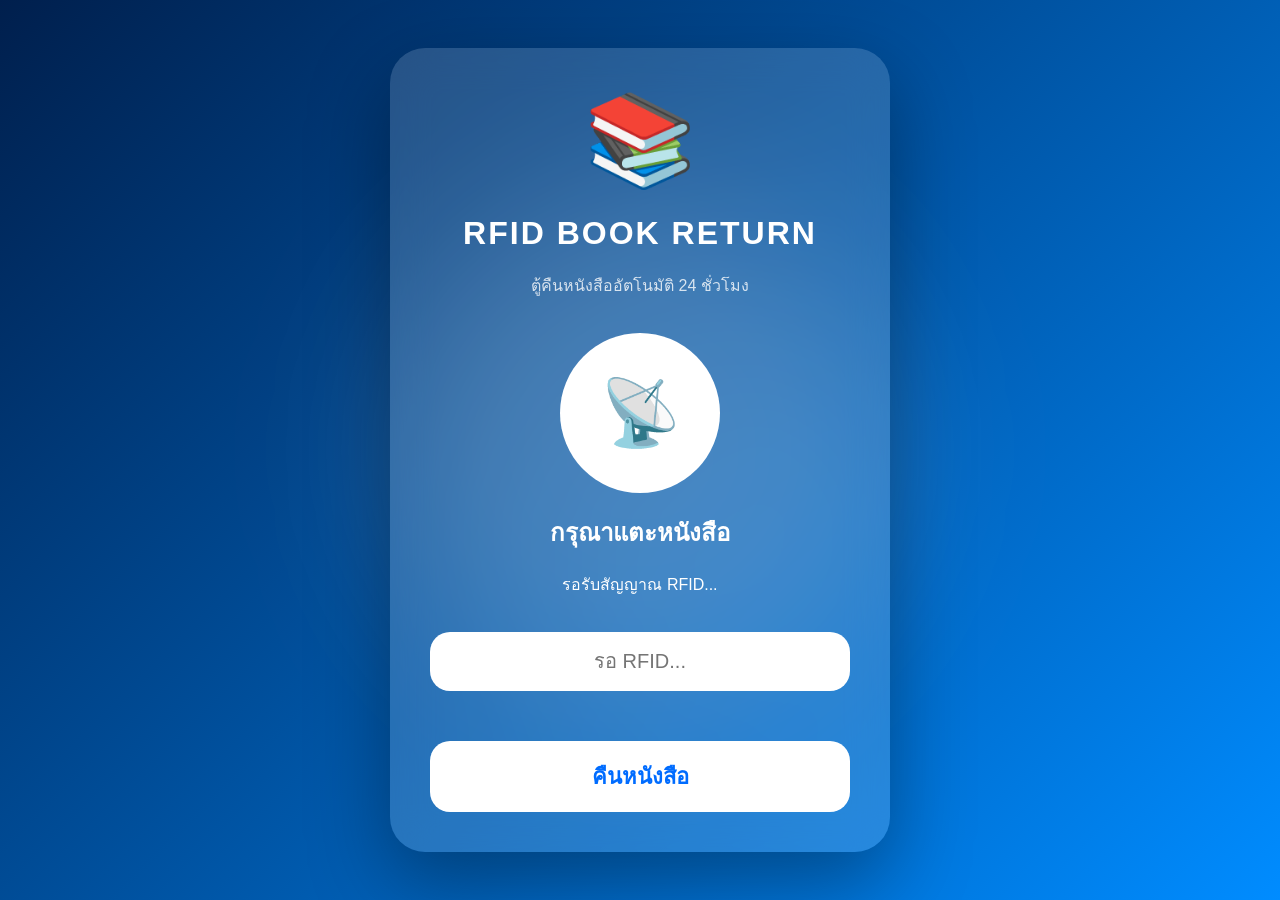
<file: index.html>
<!DOCTYPE html>
<html lang="th">

<head>

<meta charset="UTF-8">

<meta name="viewport" content="width=device-width, initial-scale=1.0">

<title>RFID Book Return</title>

<link rel="stylesheet" href="style.css">

</head>


<body>


<div class="box" id="system">


<div class="icon">
📚
</div>


<h1>
RFID BOOK RETURN
</h1>


<p class="subtitle">
ตู้คืนหนังสืออัตโนมัติ 24 ชั่วโมง
</p>



<div class="scan">


<div class="circle">
📡
</div>


<h2>
กรุณาแตะหนังสือ
</h2>


<p>
รอรับสัญญาณ RFID...
</p>


</div>




<input 
id="rfidInput"
placeholder="รอ RFID..."
autocomplete="off">



<div id="result">

</div>




<button id="returnBtn">

คืนหนังสือ

</button>



</div>



<script src="script.js"></script>


</body>

</html>
</file>
<file: style.css>
*{
    box-sizing:border-box;
    font-family:"Segoe UI",Tahoma,sans-serif;
}


body{

    margin:0;

    min-height:100vh;

    display:flex;

    justify-content:center;

    align-items:center;

    background:
    linear-gradient(
    135deg,
    #001f4d,
    #008cff
    );

    overflow:hidden;

}



body::before{

    content:"";

    position:absolute;

    width:500px;

    height:500px;

    background:
    rgba(255,255,255,.15);

    border-radius:50%;

    filter:blur(80px);

}





.box{

    position:relative;

    width:90%;

    max-width:500px;

    padding:40px;

    text-align:center;

    color:white;

    background:

    rgba(255,255,255,.15);

    backdrop-filter:blur(20px);

    border-radius:35px;

    box-shadow:

    0 30px 80px rgba(0,0,0,.35);

}




.icon{

    font-size:90px;

    animation:float 3s infinite;

}



@keyframes float{


50%{

transform:translateY(-15px);

}


}





h1{

    font-size:32px;

    letter-spacing:2px;

}



.subtitle{

    opacity:.8;

}





.scan{

    margin:35px 0;

}




.circle{

    width:160px;

    height:160px;

    margin:auto;

    display:flex;

    justify-content:center;

    align-items:center;

    border-radius:50%;


    background:white;


    color:#008cff;


    font-size:65px;


    animation:

    scan 2s infinite;

}




@keyframes scan{


0%{

box-shadow:
0 0 0 0 rgba(255,255,255,.7);

}



70%{

box-shadow:
0 0 0 35px rgba(255,255,255,0);

}


100%{

box-shadow:
0 0 0 0 rgba(255,255,255,0);

}


}





input{


width:100%;


padding:18px;


border:none;


border-radius:20px;


font-size:20px;


text-align:center;


outline:none;


}



button{


margin-top:25px;


width:100%;


padding:18px;


border:none;


border-radius:20px;


font-size:22px;


font-weight:bold;


background:white;


color:#006cff;


cursor:pointer;


transition:.3s;


}



button:hover{


transform:scale(1.05);


}




#result{


margin-top:25px;


font-size:20px;


}




.success-box{


background:white;


color:#008cff;


padding:25px;


border-radius:25px;


animation:pop .5s;


}



@keyframes pop{


from{

transform:scale(.5);

opacity:0;

}



to{

transform:scale(1);

opacity:1;

}


}
</file>
